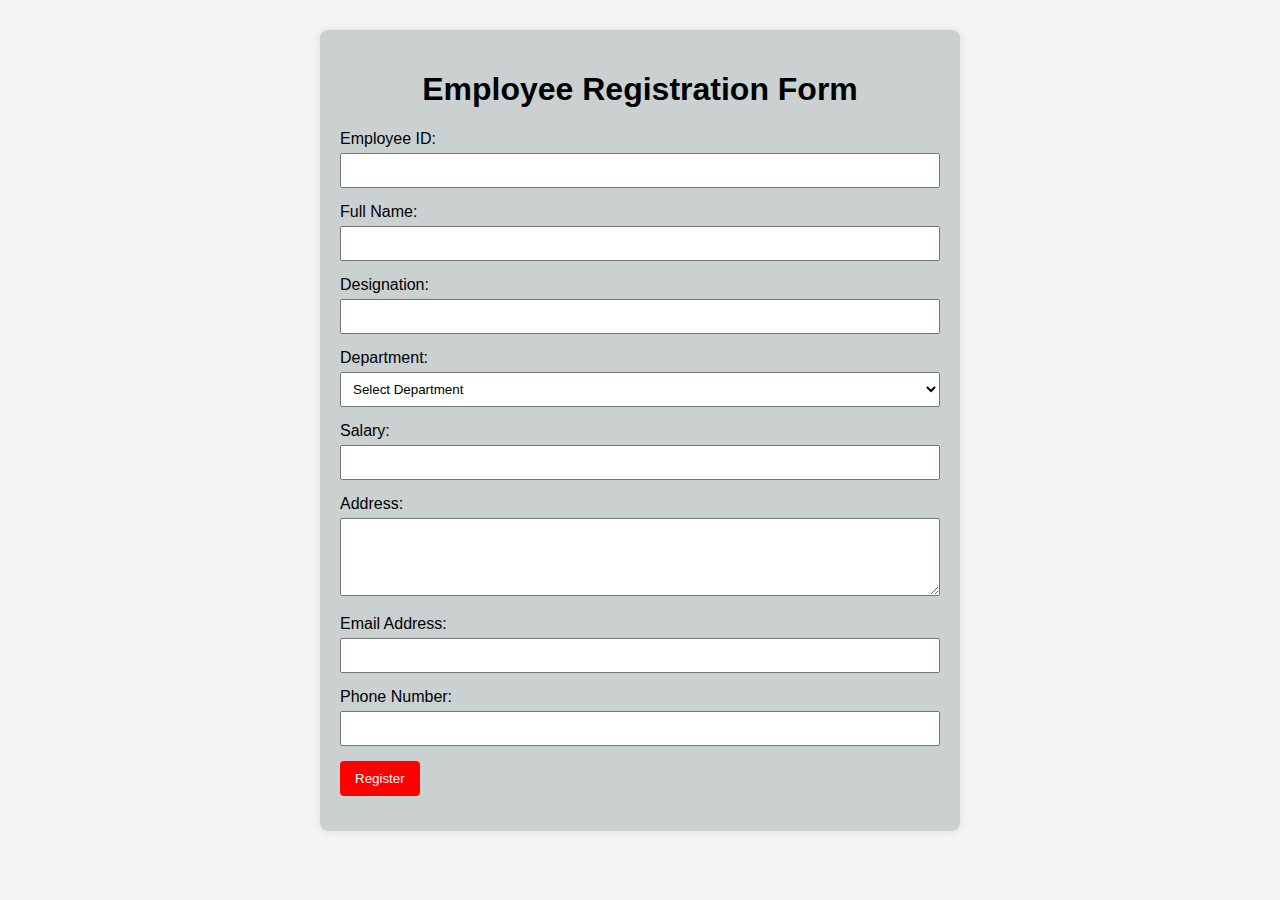
<file: index.html>
<!DOCTYPE html>
<html lang="en">
  <head>
    <meta charset="UTF-8" />
    <meta name="viewport" content="width=device-width, initial-scale=1.0" />
    <title>Employee Registration Form</title>
    <style>
      body {
        font-family: Arial, sans-serif;
        margin: 30px;
        background-color: #f4f4f4;
      }
      .container {
        max-width: 600px;
        margin: auto;
        background: #cbd1d1;
        padding: 20px;
        border-radius: 8px;
        box-shadow: 0 0 10px rgba(0, 0, 0, 0.1);
      }
      h1 {
        text-align: center;
      }
      .form-group {
        margin-bottom: 15px;
      }
      .form-group label {
        display: block;
        margin-bottom: 5px;
      }
      .form-group input,
      .form-group select,
      .form-group textarea {
        width: 100%;
        padding: 8px;
        box-sizing: border-box;
      }
      .form-group textarea {
        resize: vertical;
      }
      .form-group button {
        background-color: #ff0000;
        color: white;
        border: none;
        padding: 10px 15px;
        border-radius: 4px;
        cursor: pointer;
      }
      .form-group button:hover {
        background-color: #0056b3;
      }
    </style>
  </head>
  <body>
    <div class="container">
      <h1>Employee Registration Form</h1>
      <form action="/submit-employee" method="post">
        <div class="form-group">
          <label for="emp-id">Employee ID:</label>
          <input type="text" id="emp-id" name="emp_id" required />
        </div>

        <div class="form-group">
          <label for="name">Full Name:</label>
          <input type="text" id="name" name="name" required />
        </div>

        <div class="form-group">
          <label for="designation">Designation:</label>
          <input type="text" id="designation" name="designation" required />
        </div>

        <div class="form-group">
          <label for="department">Department:</label>
          <select id="department" name="department" required>
            <option value="" disabled selected>Select Department</option>
            <option value="HR">HR</option>
            <option value="IT">IT</option>
            <option value="Finance">Finance</option>
            <option value="Marketing">Marketing</option>
          </select>
        </div>

        <div class="form-group">
          <label for="salary">Salary:</label>
          <input
            type="number"
            id="salary"
            name="salary"
            min="0"
            step="0.01"
            required
          />
        </div>

        <div class="form-group">
          <label for="address">Address:</label>
          <textarea id="address" name="address" rows="4" required></textarea>
        </div>

        <div class="form-group">
          <label for="email">Email Address:</label>
          <input type="email" id="email" name="email" required />
        </div>

        <div class="form-group">
          <label for="phone">Phone Number:</label>
          <input
            type="tel"
            id="phone"
            name="phone"
            pattern="[0-9]{10}"
            required
          />
        </div>

        <div class="form-group">
          <button type="submit">Register</button>
        </div>
      </form>
    </div>
  </body>
</html>
</file>
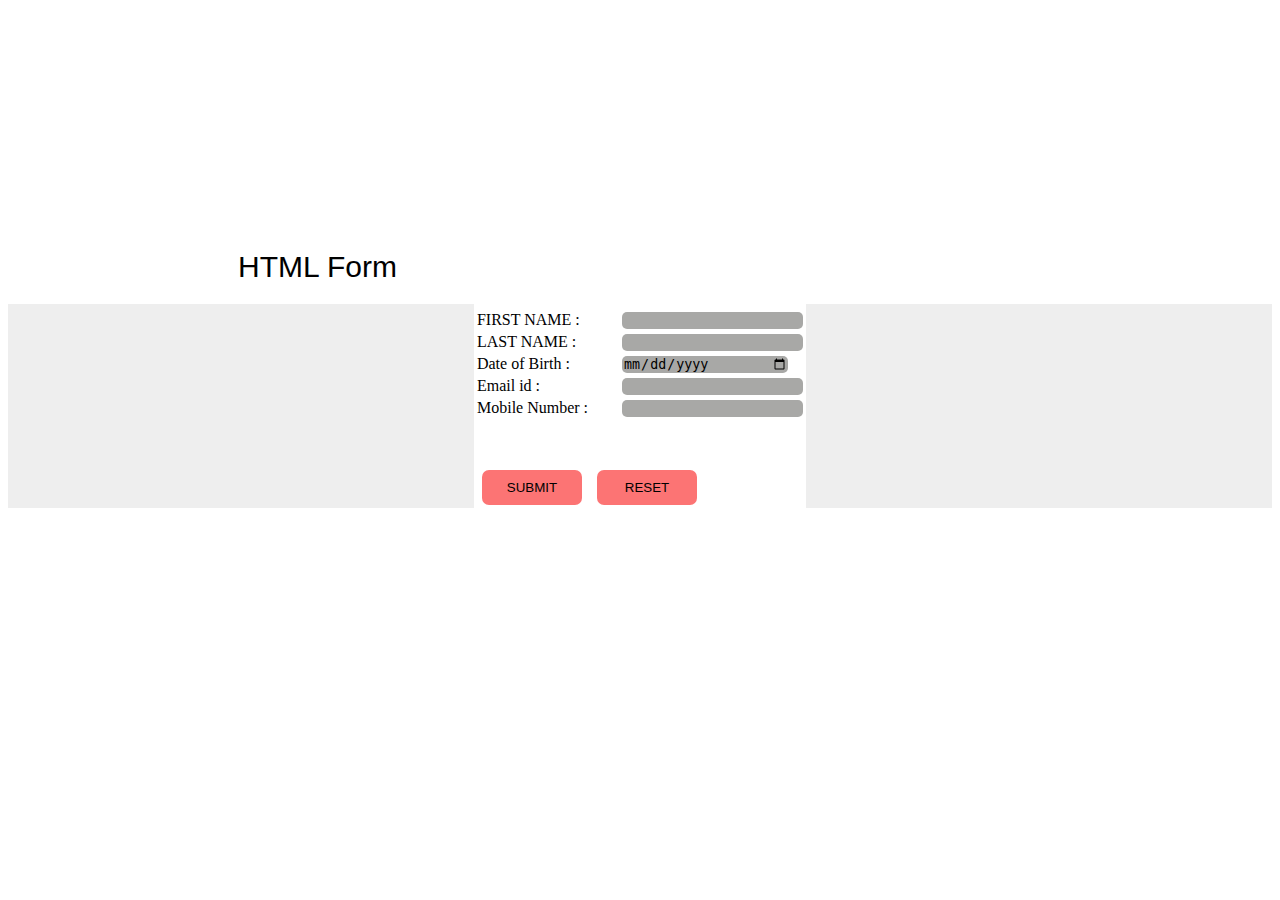
<file: Task2/Index.html>
<!DOCTYPE html>
<html lang="en">
  <head>
    <meta charset="UTF-8" />
    <meta name="viewport" content="width=device-width, initial-scale=1.0" />
    <title>Document</title>
    <style>
      * {
        background-color: rgb(255, 255, 255);
      }

      .Reg {
        display: flex;
        justify-content: center;
        align-items: center;
        margin-top: 20px;
        background-color: rgb(238, 238, 238);
      }
      header {
        display: flex;
        justify-content: left;
        margin-left: 230px;
        margin-top: 250px;
        font-size: 30px;
        font-family: "Franklin Gothic Medium", "Arial Narrow", Arial, sans-serif;
      }

      .input {
        border: 1;
      }

      .btn {
        margin-top: 45px;
        margin-left: 5px;

        height: 35px;
        width: 100px;
        color: black;
        font-family: "Franklin Gothic Medium", "Arial Narrow", Arial, sans-serif;
        border-radius: 7px;
        background-color: rgb(252, 116, 116);
        border: 0;
      }
      .btn:hover {
        background-color: rgb(255, 0, 0);
      }
      #datebox {
        width: 165px;
        background-color: rgba(156, 156, 154, 0.877);
        border-radius: 5px;
        margin-left: 30px;
        border: 0;
      }
      .box {
        background-color: rgb(156, 156, 154, 0.877);
        margin-left: 30px;
        border: 0;

        border-radius: 5px;
      }
    </style>
  </head>
  <body>
    <header>HTML Form</header>
    <table class="Reg">
      <tr>
        <th></th>
        <th></th>
      </tr>
      <tr>
        <td class="Coloumn1">FIRST NAME :</td>
        <td class="input"><input class="box" /></td>
      </tr>
      <tr>
        <td class="Coloumn1">LAST NAME :</td>
        <td class="input"><input class="box" t /></td>
      </tr>
      <tr>
        <td class="Coloumn1">Date of Birth :</td>
        <td class="input"><input type="date" id="datebox" /></td>
      </tr>
      <tr>
        <td class="Coloumn1">Email id :</td>
        <td class="input"><input class="box" /></td>
      </tr>
      <tr>
        <td class="Coloumn1">Mobile Number :</td>
        <td class="input"><input class="box" /></td>
      </tr>
      <tr>
        <td class="Coloumn1"></td>
        <td class="Coloumn1"></td>
      </tr>
      <tr>
        <td><button class="btn">SUBMIT</button></td>
        <td><button class="btn">RESET</button></td>
      </tr>
    </table>
  </body>
</html>
</file>
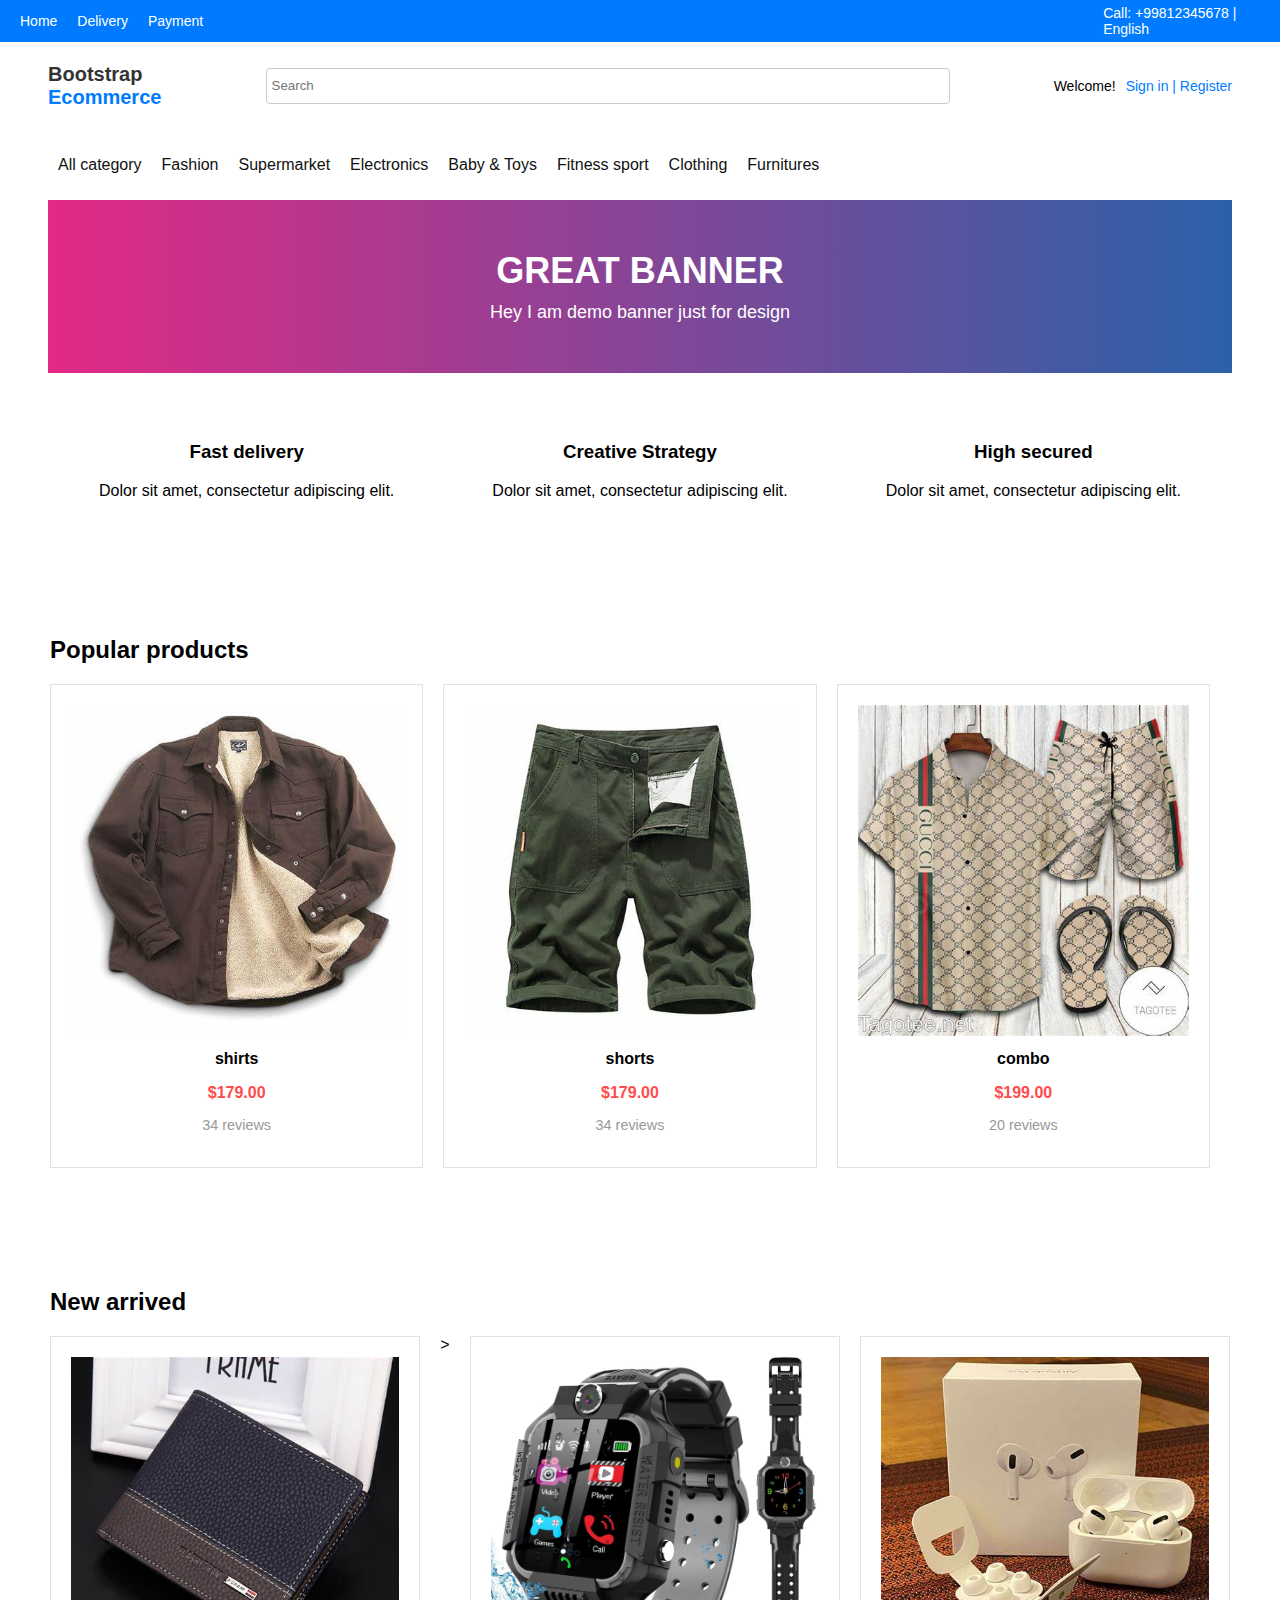
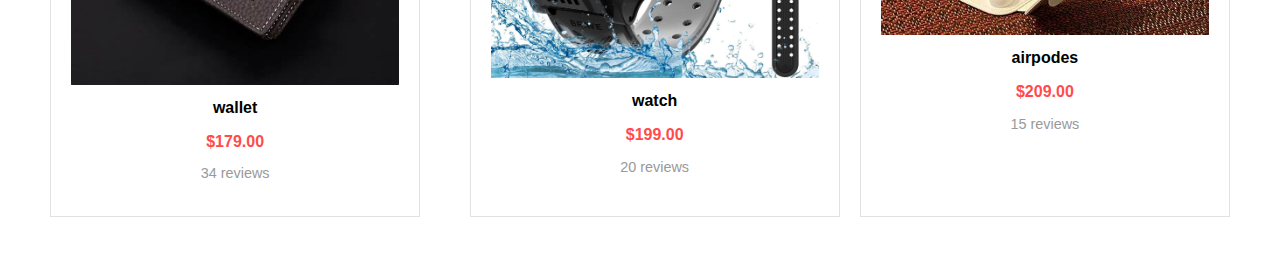
<file: Task3/index.html>
<!DOCTYPE html>
<html lang="en">
  <head>
    <meta charset="UTF-8" />
    <meta name="viewport" content="width=device-width, initial-scale=1.0" />
    <title>Bootstrap Ecommerce</title>
    <link rel="stylesheet" href="styles.css" />
  </head>
  <body>
    <div class="top-bar">
      <ul>
        <li><a href="#">Home</a></li>
        <li><a href="#">Delivery</a></li>
        <li><a href="#">Payment</a></li>
        <li class="contact-info">Call: +99812345678 | English</li>
      </ul>
    </div>
    <header>
      <div class="navbar">
        <div class="logo">
          <li id="Bs">Bootstrap</li>
          <li id="Ec">Ecommerce</li>
        </div>
        <div class="search-bar">
          <input type="text" placeholder="Search" />
        </div>
        <div class="user-options">
          <span class="welcome-text">Welcome!</span>
          <a href="#">Sign in | Register</a>
        </div>
      </div>
    </header>
    <nav class="main-nav">
      <ul>
        <li><a href="#">All category</a></li>
        <li><a href="#">Fashion</a></li>
        <li><a href="#">Supermarket</a></li>
        <li><a href="#">Electronics</a></li>
        <li><a href="#">Baby & Toys</a></li>
        <li><a href="#">Fitness sport</a></li>
        <li><a href="#">Clothing</a></li>
        <li><a href="#">Furnitures</a></li>
      </ul>
    </nav>
    <section class="banner">
      <h2>GREAT BANNER</h2>
      <p>Hey I am demo banner just for design</p>
    </section>
    <section class="features">
      <div class="feature">
        <h3>Fast delivery</h3>
        <p>Dolor sit amet, consectetur adipiscing elit.</p>
      </div>
      <div class="feature">
        <h3>Creative Strategy</h3>
        <p>Dolor sit amet, consectetur adipiscing elit.</p>
      </div>
      <div class="feature">
        <h3>High secured</h3>
        <p>Dolor sit amet, consectetur adipiscing elit.</p>
      </div>
    </section>
    <section class="products">
      <h2>Popular products</h2>
      <div class="products__grid">
        <div class="product-card">
          <img src="img/shirt.jpeg" alt="Product Image" />
          <p class="product-name">shirts</p>
          <p class="product-price">$179.00</p>
          <p class="product-reviews">34 reviews</p>
        </div>
        <div class="product-card">
          <img src="img/short.jpeg" alt="Product Image" />
          <p class="product-name">shorts</p>
          <p class="product-price">$179.00</p>
          <p class="product-reviews">34 reviews</p>
        </div>
        <div class="product-card">
          <img src="img/combo.jpeg" alt="Product Image" />
          <p class="product-name">combo</p>
          <p class="product-price">$199.00</p>
          <p class="product-reviews">20 reviews</p>
        </div>
      </div>
    </section>
    <section class="products">
      <h2>New arrived</h2>
      <div class="products__grid">
        <div class="product-card">
          <img src="img/wallet.jpeg" alt="Product Image" />
          <p class="product-name">wallet</p>
          <p class="product-price">$179.00</p>
          <p class="product-reviews">34 reviews</p>
        </div>
        >
        <div class="product-card">
          <img src="img/watch.jpg" alt="Product Image" />
          <p class="product-name">watch</p>
          <p class="product-price">$199.00</p>
          <p class="product-reviews">20 reviews</p>
        </div>
        <div class="product-card">
          <img src="img/airpodes.jpeg" alt="Product Image" />
          <p class="product-name">airpodes</p>
          <p class="product-price">$209.00</p>
          <p class="product-reviews">15 reviews</p>
        </div>
      </div>
    </section>
  </body>
</html>
</file>
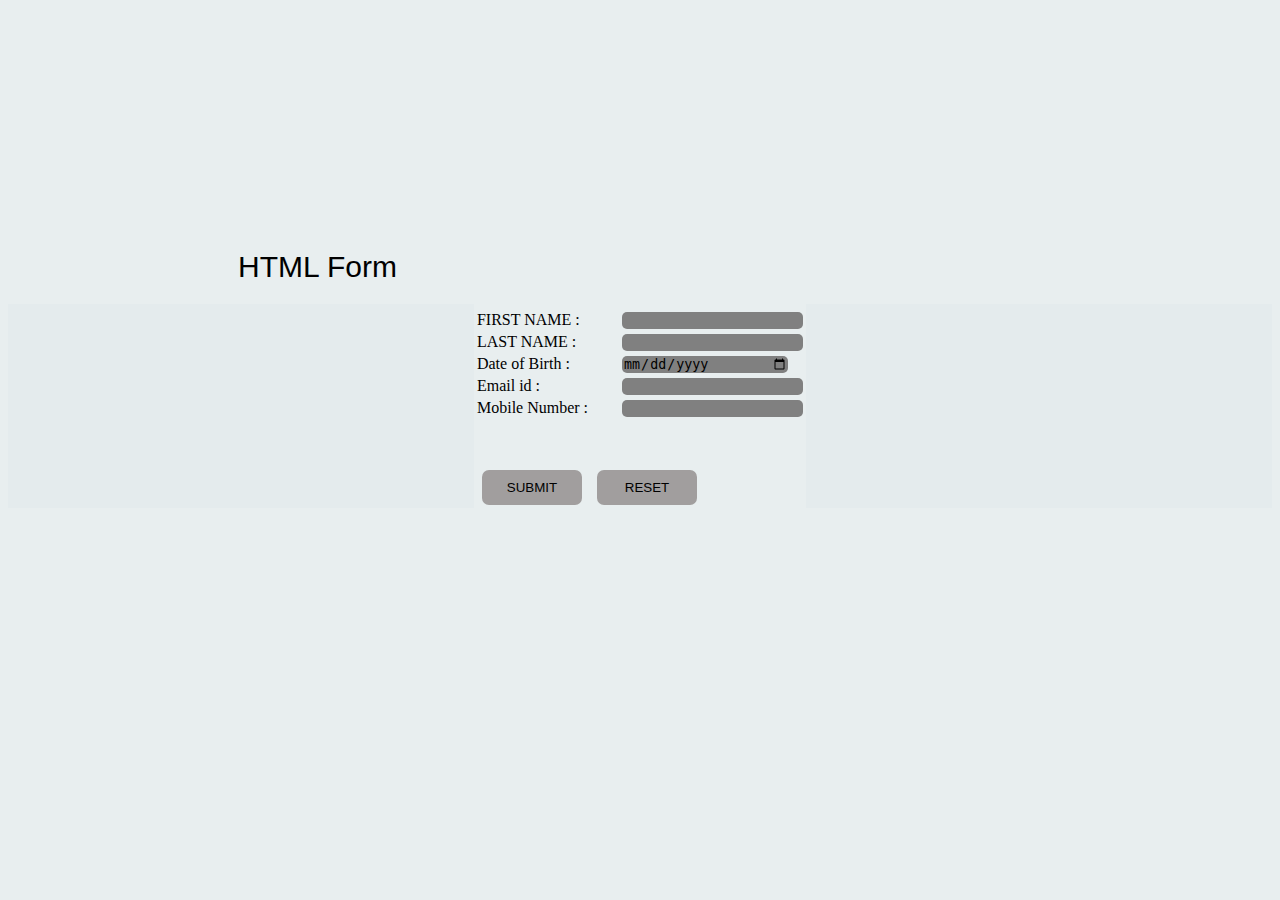
<file: index1.html>
<!DOCTYPE html>
<html lang="en">
  <head>
    <meta charset="UTF-8" />
    <meta name="viewport" content="width=device-width, initial-scale=1.0" />
    <title>Document</title>
    <style>
      * {
        background-color: rgb(232, 238, 239);
      }

      .Reg {
        display: flex;
        justify-content: center;
        align-items: center;
        margin-top: 20px;
        background-color: rgb(228, 235, 237);
      }
      header {
        display: flex;
        justify-content: left;
        margin-left: 230px;
        margin-top: 250px;
        font-size: 30px;
        font-family: "Franklin Gothic Medium", "Arial Narrow", Arial, sans-serif;
      }

      .input {
        border: 1;
      }

      .btn {
        margin-top: 45px;
        margin-left: 5px;

        height: 35px;
        width: 100px;
        color: black;
        font-family: "Franklin Gothic Medium", "Arial Narrow", Arial, sans-serif;
        border-radius: 7px;
        background-color: rgb(161, 158, 158);
        border: 0;
      }
      .btn:hover {
        background-color: grey;
      }
      #datebox {
        width: 165px;
        background-color: grey;
        border-radius: 5px;
        margin-left: 30px;
        border: 0;
      }
      .box {
        background-color: grey;
        margin-left: 30px;
        border: 0;

        border-radius: 5px;
      }
    </style>
  </head>
  <body>
    <header>HTML Form</header>
    <table class="Reg">
      <tr>
        <th></th>
        <th></th>
      </tr>
      <tr>
        <td class="Coloumn1">FIRST NAME :</td>
        <td class="input"><input class="box" /></td>
      </tr>
      <tr>
        <td class="Coloumn1">LAST NAME :</td>
        <td class="input"><input class="box" t /></td>
      </tr>
      <tr>
        <td class="Coloumn1">Date of Birth :</td>
        <td class="input"><input type="date" id="datebox" /></td>
      </tr>
      <tr>
        <td class="Coloumn1">Email id :</td>
        <td class="input"><input class="box" /></td>
      </tr>
      <tr>
        <td class="Coloumn1">Mobile Number :</td>
        <td class="input"><input class="box" /></td>
      </tr>
      <tr>
        <td class="Coloumn1"></td>
        <td class="Coloumn1"></td>
      </tr>
      <tr>
        <td><button class="btn">SUBMIT</button></td>
        <td><button class="btn">RESET</button></td>
      </tr>
    </table>
  </body>
</html>
</file>
<file: Task3/styles.css>
:root {
    --primary-color: #007bff;
    --secondary-color: #ffffff;
    --spacing-sm: 10px;
    --spacing-md: 20px;
    --spacing-lg: 50px;
}

body {
    font-family: Arial, sans-serif;
    margin: 0;
    padding: 0;
}

.top-bar {
    background-color: var(--primary-color);
    padding: 5px 20px;
}

.top-bar ul {
    list-style: none;
    margin: 0;
    padding: 0;
    display: flex;
    justify-content: left;
    align-items: center;
}

.top-bar ul li {
    margin-right: 20px;
}

.top-bar ul li a {
    color: var(--secondary-color);
    text-decoration: none;
    font-size: 14px;
}

.top-bar ul .contact-info {
    color: var(--secondary-color);
    font-size: 14px;
    margin-left: 55rem;
}


header {
    background-color: var(--secondary-color);
    padding: 1.3rem 3rem;
}

.navbar {
    display: flex;
    justify-content: space-between;
    align-items: center;
}

.logo li {
    list-style: none;
    margin: 0;
    font-size: 20px;
    font-weight: 700;
}

.logo #Bs{
    color: #333
}
.logo #Ec{
    color: var(--primary-color)
}
.search-bar {
    display: flex;
    align-items: center;
}

.search-bar input {
    padding: 5px;
    border: 1px solid #ccc;
    border-radius: 4px;
    width: 42rem;
    height: 1.5rem;
}


.user-options {
    display: flex;
    align-items: center;
}

.user-options .welcome-text {
    margin-right: 10px;
    font-size: 14px;
}

.user-options a {
    font-size: 14px;
    color: var(--primary-color);
    text-decoration: none;
}


.main-nav ul {
    list-style: none;
    margin: 0;
    padding: 1rem 3rem;
    display: flex;
    
}

.main-nav ul li {
    margin: 0;
}

.main-nav ul li a {
    color: rgb(17, 17, 17);
    text-decoration: none;
    padding: 10px;
    display: block;
    font-weight: 500;
    text-align: left;
}

.main-nav ul li a:hover {
    text-decoration: underline;
}


.banner {
    background: linear-gradient(to right, #e22985, #2b61a8);
    color: white;
    text-align: center;
    padding: 50px 20px;
    margin: 0 3rem;
}

.banner h2 {
    margin: 0;
    font-size: 36px;
}

.banner p {
    margin: 10px 0 0;
    font-size: 18px;
}
.features {
    display: flex;
    justify-content: space-around;
    padding: var(--spacing-lg);
    background-color: var(--secondary-color);
    text-align: center;
}

.feature {
    flex: 1;
    margin: 0 var(--spacing-md);
    max-width: 30%; 
}

.products {
    padding: var(--spacing-lg);
}

.products__grid {
    display: flex;
    gap: var(--spacing-md);
}

.product-card {
    background-color: var(--secondary-color);
    border: 1px solid #e1e1e1;
    padding: var(--spacing-md);
    width: calc(33.333% - var(--spacing-md)); /* Three cards per row */
    text-align: center;
    box-sizing: border-box; /* Include padding and border in the width */
}

.product-card img {
    max-width: 100%;
    height: auto;
}

.product-name {
    font-weight: bold;
    margin: var(--spacing-sm) 0;
}

.product-price {
    color: #ff4b4b;
    font-weight: bold;
    margin-bottom: var(--spacing-sm);
}

.product-reviews {
    color: #999;
    font-size: 0.9rem;
}
</file>
